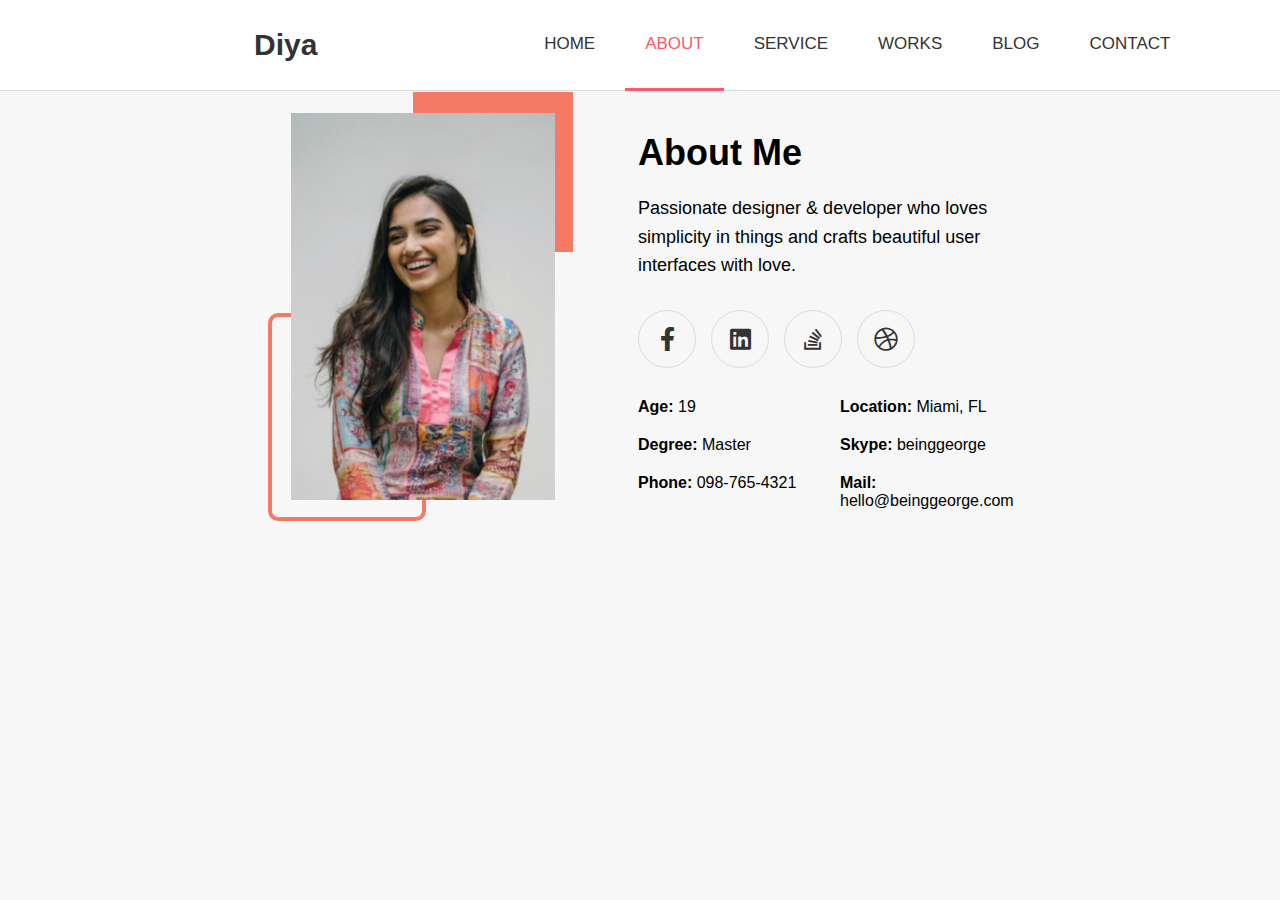
<file: about.html>
<!DOCTYPE html>
<html lang="en">
<head>
    <meta charset="UTF-8" />
    <meta name="viewport" content="width=device-width, initial-scale=1.0" />
    <title>About Me</title>
    <link rel="stylesheet" href="https://cdnjs.cloudflare.com/ajax/libs/font-awesome/6.0.0-beta3/css/all.min.css"/>
    <link rel="stylesheet" href="Styles/about.css" />
    <script src="scripts/script.js"></script>
</head>
<body>
<div class="topnav" id="myTopnav">
    <h1 class="logo">Diya</h1>
    <a href="javascript:void(0);" class="icon" onclick="myFunction()">
        <i class="fa fa-bars"></i>
    </a>
    <div class="menu">
        <a href="about.html">Home</a>
        <a href="about.html" class="active">About</a>
        <a href="myservices.html">Service</a>
        <a href="myworks.html">Works</a>
        <a href="#blog">Blog</a>
        <a href="contactus.html">Contact</a>
    </div>
</div>
<div class="about-container">
    <div class="image-section">
        <div class="image-wrapper">
            <div class="rectangle top-right"></div>
            <div class="rectangle bottom-left empty"></div>
            <img src="Pictures/gospodja.png" alt="Profile Picture" />


        </div>
    </div>
    <div class="text-section">
        <h2>About Me</h2>
        <p>
            Passionate designer & developer who loves simplicity in things and crafts
            beautiful user interfaces with love.
        </p>
        <div class="social-icons">
            <a href="#"><i class="fa-brands fa-facebook-f"></i></a>
            <a href="#"><i class="fab fa-linkedin"></i></a>
            <a href="#"><i class="fa-brands fa-stack-overflow"></i></a>
            <a href="#"><i class="fab fa-dribbble"></i></a>
        </div>
        <div class="info-grid">
            <div><strong>Age:</strong> 19</div>
            <div><strong>Location:</strong> Miami, FL</div>
            <div><strong>Degree:</strong> Master</div>
            <div><strong>Skype:</strong> beinggeorge</div>
            <div><strong>Phone:</strong> 098-765-4321</div>
            <div><strong>Mail:</strong> hello@beinggeorge.com</div>
        </div>
    </div>
</div>



</body>
</html>
</file>
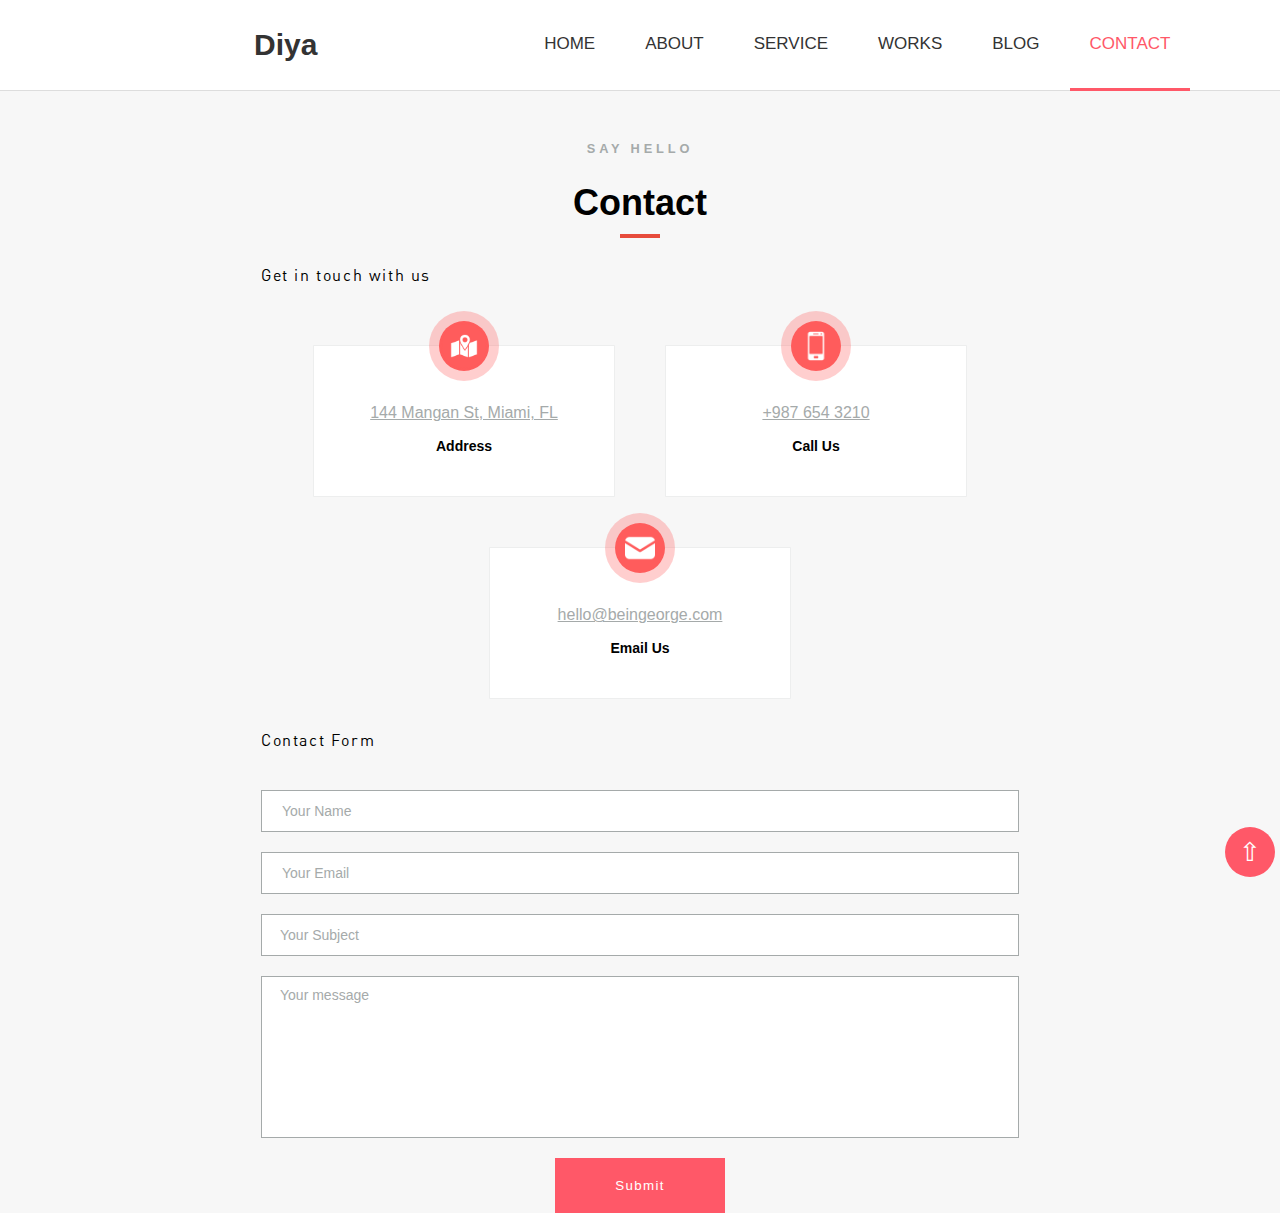
<file: contactus.html>
<!doctype html>
<html lang="en">
<head>
    <meta charset="UTF-8">
    <meta name="viewport" content="width=device-width, initial-scale=1">
    <title>Contact us</title>
    <link rel="stylesheet" href="https://cdnjs.cloudflare.com/ajax/libs/font-awesome/6.0.0-beta3/css/all.min.css">
    <link rel="stylesheet" href="Styles\contact.css">
    <script src="scripts/script.js"></script>

</head>
<body>
<div class="topnav" id="myTopnav">
    <h1 class="logo">Diya</h1>
    <a href="javascript:void(0);" class="icon" onclick="myFunction()">
        <i class="fa fa-bars"></i>
    </a>

    <div class="menu">
        <a href="about.html">Home</a>
        <a href="about.html">About</a>
        <a href="myservices.html">Service</a>
        <a href="myworks.html">Works</a>
        <a href="#blog">Blog</a>
        <a href="contactus.html" class="active">Contact</a>
    </div>
</div>
<div class="portfolio-header" id="sectiontitle">
    <h5>Say hello</h5>
    <h1>Contact</h1>
</div>
<div class="page-text">
    <p>
Get in touch with us
    </p>
</div>
<div class="content">
    <div class="rectangle">
        <p>144 Mangan St, Miami, FL</p>
        <span>Address</span>
        <div class="circle-big"></div>
        <div class="circle">
            <img src="Pictures/location.png" alt="" class="location">
        </div>

    </div>

    <div class="rectangle">
        <p>+987 654 3210</p>
        <span>Call Us</span>
        <div class="circle-big"></div>
        <div class="circle">
            <img src="Pictures/phone.png" alt="">
        </div>

    </div>

    <div class="rectangle">
        <div class="circle-big"></div>
        <div class="circle">
            <img src="Pictures/mail.png" alt="">
        </div>
        <p>hello@beingeorge.com</p>
        <span>Email Us</span>

    </div>

</div>
<div class="page-text">
    Contact Form
</div>
<div class="contact-form">

        <form action="">
        <div class="personal-info">
        <input type="text" placeholder="Your Name" required>
        <input type="text" placeholder="Your Email" required>
        </div>
            <div class="message">
        <input type="text" placeholder="Your Subject">
        <textarea placeholder="Your message" ></textarea>
                <button type="submit">Submit</button>
        </div>
    </form>
</div>

<div class="arrow">
    <a href="#sectiontitle"> <span>&#8679;</span> </a>
</div>

</body>
</html>
</file>
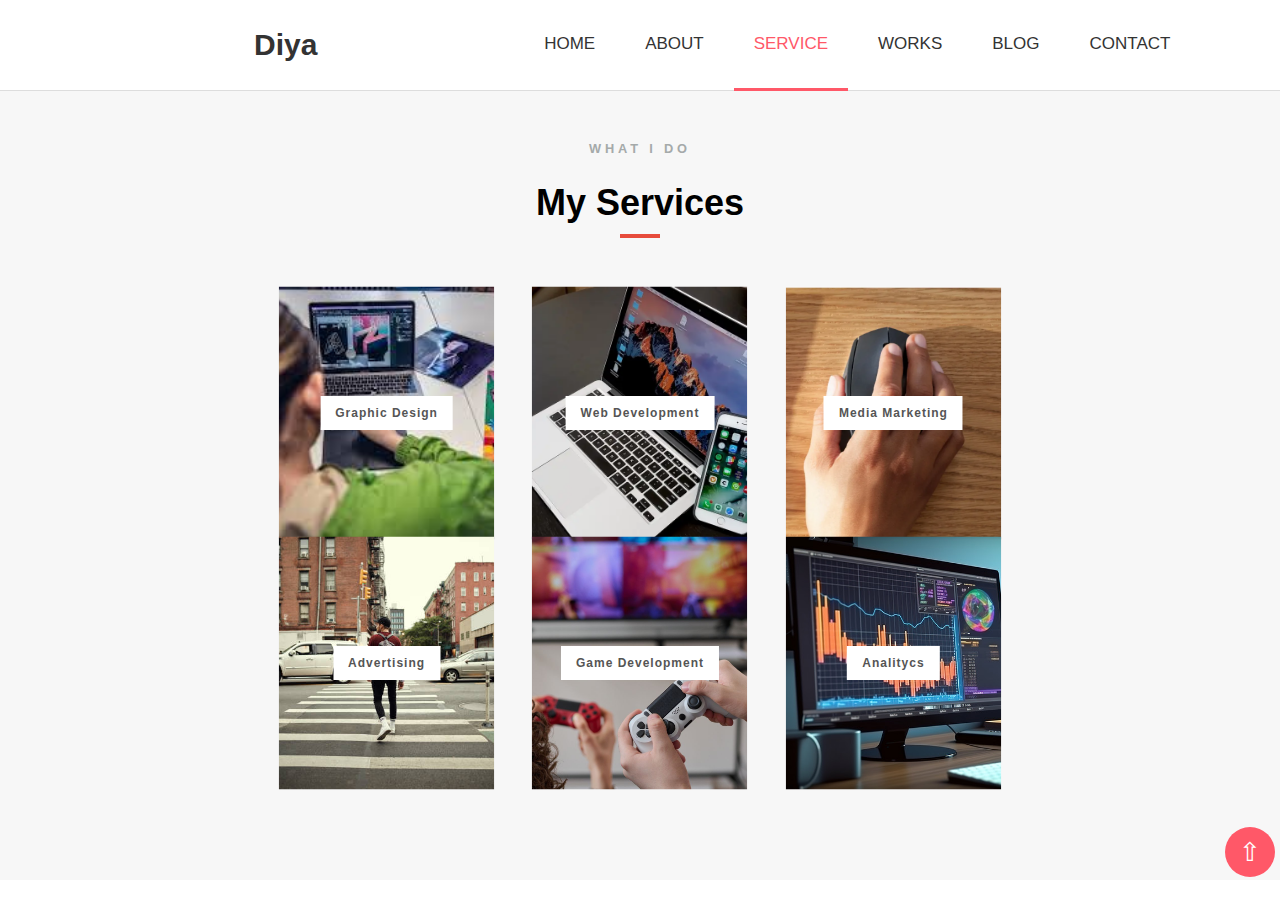
<file: myservices.html>
<!doctype html>
<html lang="en">
<head>
    <meta charset="UTF-8">
    <meta name="viewport" content="width=device-width, initial-scale=1">
    <title>Document</title>
    <link rel="stylesheet" href="https://cdnjs.cloudflare.com/ajax/libs/font-awesome/4.7.0/css/font-awesome.min.css">
    <link rel="stylesheet" href="Styles\services.css">
    <script src="scripts/script.js"></script>

</head>
<body>
<div class="topnav" id="myTopnav">
    <h1 class="logo">Diya</h1>
    <a href="javascript:void(0);" class="icon" onclick="myFunction()">
        <i class="fa fa-bars"></i>
    </a>

    <div class="menu">
        <a href="about.html">Home</a>
        <a href="about.html">About</a>
        <a href="myservices.html" class="active">Service</a>
        <a href="myworks.html">Works</a>
        <a href="#blog">Blog</a>
        <a href="contactus.html">Contact</a>
    </div>
</div>

<div class="portfolio-header" id="sectiontitle">
    <h5>WHAT I DO</h5>
    <h1>My Services</h1>
</div>

<div class="services">
    <div class="container">
        <img src="Pictures/Untitled.jpg" alt="Snow">
        <button class="btn">Graphic Design</button>
    </div>

<div class="container">
    <img src="Pictures/iphone%20and%20mac.jpg" alt="Snow">
    <button class="btn">Web Development</button>
</div>
    <div class="container">
        <img src="Pictures/wellbeing-tip10-pinky-position.jpg" alt="Snow">
        <button class="btn">Media Marketing</button>
    </div>
    <div class="container">
        <img src="Pictures/istockphoto-892646738-612x612.jpg" alt="Snow">
        <button class="btn">Advertising</button>
    </div>
    <div class="container">
        <img src="Pictures/gaming.jpg" alt="Snow">
        <button class="btn">Game Development</button>
    </div>
    <div class="container">
        <img src="Pictures/monitor.jpg" alt="Snow">
        <button class="btn">Analitycs</button>
    </div>


</div>
<div class="arrow">
    <a href="#sectiontitle"> <span>&#8679;</span> </a>
</div>
<div class="footer-line"></div>

</body>
</html>
</file>
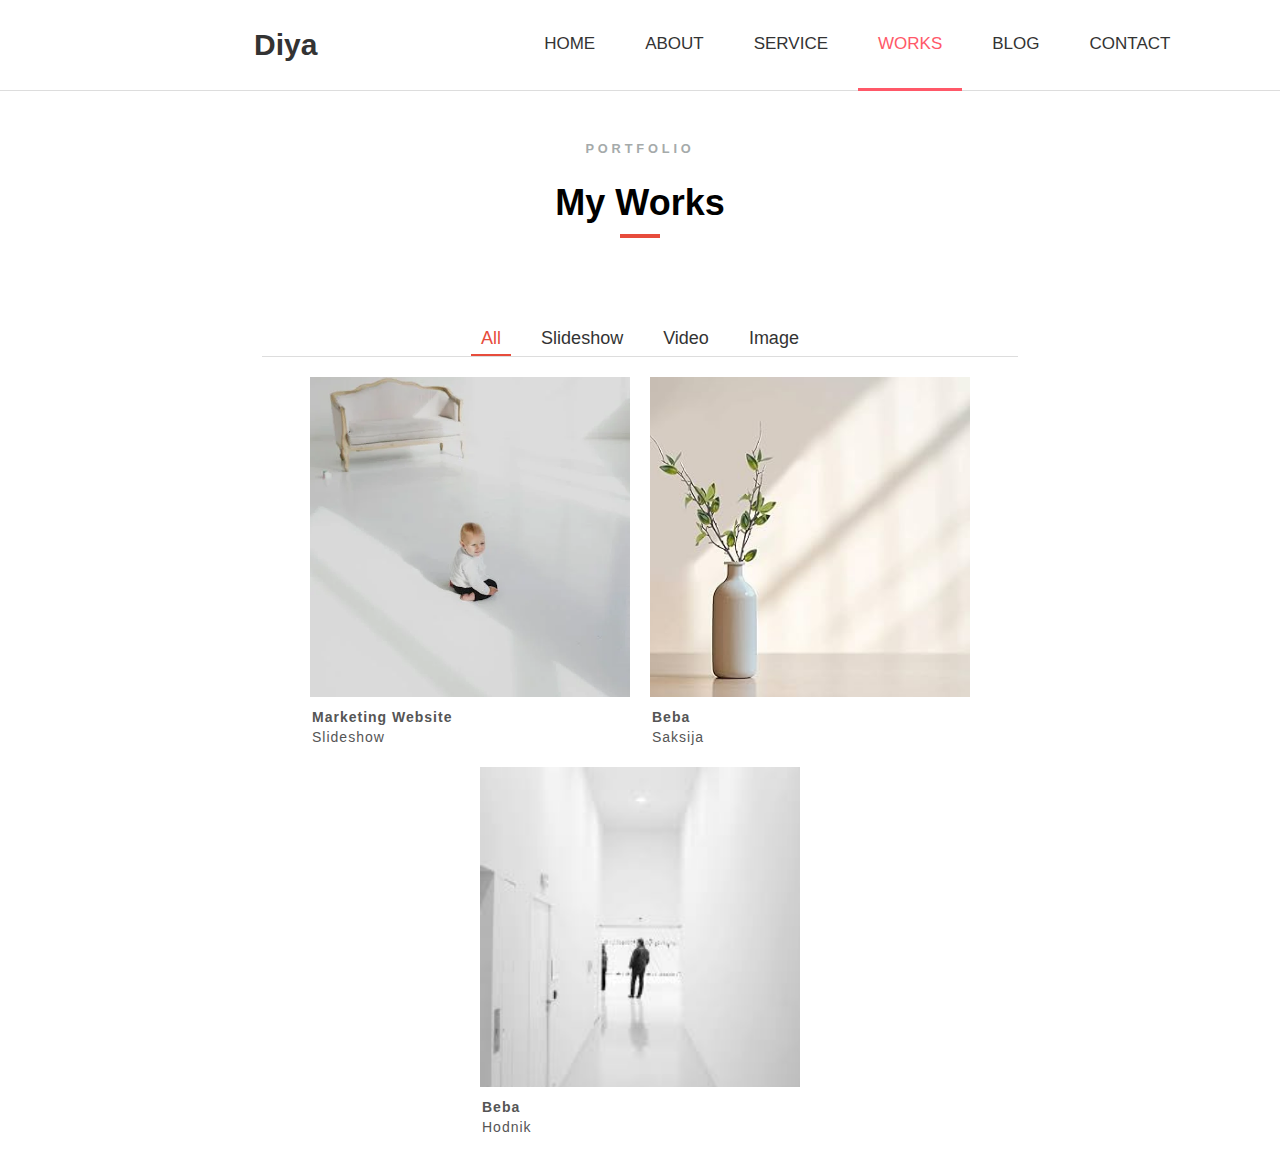
<file: myworks.html>
<!DOCTYPE html>
<html lang="en">
<head>
    <meta charset="UTF-8">
    <meta name="viewport" content="width=device-width, initial-scale=1.0">
    <title>My Works</title>
    <link rel="stylesheet" href="https://cdnjs.cloudflare.com/ajax/libs/font-awesome/4.7.0/css/font-awesome.min.css">
   <link rel="stylesheet" href="Styles\works.css">
    <script src="scripts/script.js"></script>
</head>
<body>

<div class="topnav" id="myTopnav">
    <h1 class="logo">Diya</h1>
    <a href="javascript:void(0);" class="icon" onclick="myFunction()">
        <i class="fa fa-bars"></i>
    </a>

    <div class="menu">
        <a href="about.html" >Home</a>
        <a href="about.html">About</a>
        <a href="myservices.html">Service</a>
        <a href="myworks.html" class="active">Works</a>
        <a href="#blog">Blog</a>
        <a href="contactus.html">Contact</a>
    </div>
</div>

<div class="portfolio-header">
    <h5>PORTFOLIO</h5>
    <h1>My Works</h1>

    <nav>
        <a href="#" class="active">All</a>
        <a href="#">Slideshow</a>
        <a href="#">Video</a>
        <a href="#">Image</a>
    </nav>
    <div class="line-wrapper"></div>

</div>
<div class="image-gallery">
    <div class="image-item">
        <img src="Pictures/beba.jpg" alt="Beba">
        <p><strong>Marketing Website</strong></p>
        <p>Slideshow</p>
    </div>
    <div class="image-item">
        <img src="Pictures/saksija.jpg" alt="Saksija">
        <p><strong>Beba</strong></p>
        <p>Saksija</p>
    </div>
    <div class="image-item">
        <img src="Pictures/hodnik.jpg" alt="Hodnik">
        <p><strong>Beba</strong></p>
        <p>Hodnik</p>
    </div>

</div>




</body>
</html>
</file>
<file: Styles/about.css>
body {
  margin: 0;
  font-family: Arial, sans-serif;
  background-color: #f7f7f7;
}

.logo {
  font-family: Helvetica, sans-serif;
  font-size: 30px;
  font-weight: bold;
  color: #333;
  text-decoration: none;
  margin-left: 20%;
}

.topnav {
  display: flex;
  justify-content: space-between;
  align-items: center;
  padding: 25px 20px;
  background-color: #fff;
  border-bottom: 1px solid #ddd;
  height: 40px;
  padding-right: 7%;
}
.topnav a {
  color: #333;
  text-align: center;
  padding: 34px 20px;
  text-decoration: none;
  font-size: 17px;
  position: relative;
  transition: color 0.3s;
  font-family: Arial, sans-serif;
  text-transform: uppercase;
}
.topnav a:hover, .topnav a.active {
  color: #FF5868;
  border-bottom: 3px solid #FF5868;
}
.topnav a.icon {
  border-bottom: none;
  padding: 0;
  margin: 20px;
}
.topnav .icon {
  display: none;
  font-size: 24px;
}
.topnav .menu {
  display: flex;
  gap: 10px;
}
@media screen and (max-width: 886px) {
  .topnav .menu {
    display: none;
    flex-direction: column;
    position: absolute;
    right: 0;
    top: 90px;
    width: 100%;
    background-color: #fff;
    border-top: 1px solid #ddd;
    box-shadow: 0 4px 6px rgba(0, 0, 0, 0.1);
  }
  .topnav.responsive .menu {
    display: flex;
    z-index: 10;
  }
  .topnav.responsive .menu a {
    border-bottom: 0;
  }
  .topnav .icon {
    display: flex;
  }
}

.portfolio-header {
  text-align: center;
  margin: 0 auto;
  padding: 0 20px;
}
.portfolio-header h5 {
  margin-top: 50px;
  color: #a5aaaa;
  letter-spacing: 0.3em;
  font-size: 0.8em;
  text-transform: uppercase;
}
.portfolio-header h1 {
  font-size: 36px;
  margin-bottom: 10px;
  position: relative;
  display: inline-block;
  margin-top: 5px;
}
.portfolio-header h1::after {
  content: "";
  display: block;
  width: 40px;
  height: 4px;
  background-color: #e74c3c;
  margin: 10px auto 0;
}

.arrow {
  position: fixed;
  bottom: -7px;
  right: 5px;
  transform: translateY(-60%);
  height: 50px;
  width: 50px;
  background-color: #FF5868;
  border-radius: 50%;
  display: flex;
  justify-content: center;
  align-items: center;
}
.arrow a {
  color: #fff;
  text-decoration: none;
  font-size: 26px;
  padding: 16px;
}

.about-container {
  display: flex;
  justify-content: center;
  align-items: center;
  flex-wrap: wrap;
  gap: 50px;
  margin: 0 20%;
  box-sizing: border-box;
}
.about-container .image-section {
  display: flex;
  justify-content: center;
  position: relative;
  width: 40%;
  height: auto;
  min-width: 330px;
}
.about-container .image-section .image-wrapper {
  position: relative;
  width: 100%;
  display: flex;
  align-items: center;
  justify-content: center;
  overflow: hidden;
}
.about-container .image-section .image-wrapper img {
  width: 80%;
  max-width: 100%;
  height: 90%;
  border-radius: 10px;
  object-fit: cover;
  aspect-ratio: 1/1.25;
  position: relative;
  padding: 50px 0;
}
.about-container .image-section .image-wrapper .rectangle {
  position: absolute;
  width: 150px;
  height: 150px;
  border: 5px solid #F47A65;
  background-color: #F47A65;
}
.about-container .image-section .image-wrapper .top-right {
  top: 1px;
  right: 15px;
}
.about-container .image-section .image-wrapper .bottom-left {
  bottom: 0;
  left: 10px;
}
.about-container .image-section .image-wrapper .empty {
  background-color: transparent;
  width: 150px;
  height: 200px;
  border-radius: 10px;
  border: 4px solid #F47A65;
}
.about-container .text-section {
  width: 50%;
  max-width: 600px;
  text-align: left;
  min-width: 330px;
}
.about-container .text-section h2 {
  font-size: 36px;
  font-weight: bold;
  margin-bottom: 20px;
}
.about-container .text-section p {
  font-size: 18px;
  line-height: 1.6;
  margin-bottom: 30px;
}
.about-container .text-section .social-icons {
  display: flex;
  gap: 15px;
  margin-bottom: 30px;
}
.about-container .text-section .social-icons a {
  font-size: 24px;
  color: #333;
  text-decoration: none;
  border: 1px solid #ddd;
  border-radius: 50%;
  padding: 10px;
  transition: 0.3s;
}
.about-container .text-section .social-icons a:hover {
  color: #FF5868;
  border-color: #FF5868;
}
.about-container .text-section i {
  padding: 3px;
  width: 30px;
  height: 30px;
  align-content: center;
  text-align: center;
}
.about-container .text-section .info-grid {
  display: grid;
  grid-template-columns: 1fr 1fr;
  gap: 20px;
}
.about-container .text-section .info-grid div {
  font-size: 16px;
}
.about-container .text-section .info-grid div strong {
  font-weight: bold;
}

/*# sourceMappingURL=about.css.map */
</file>
